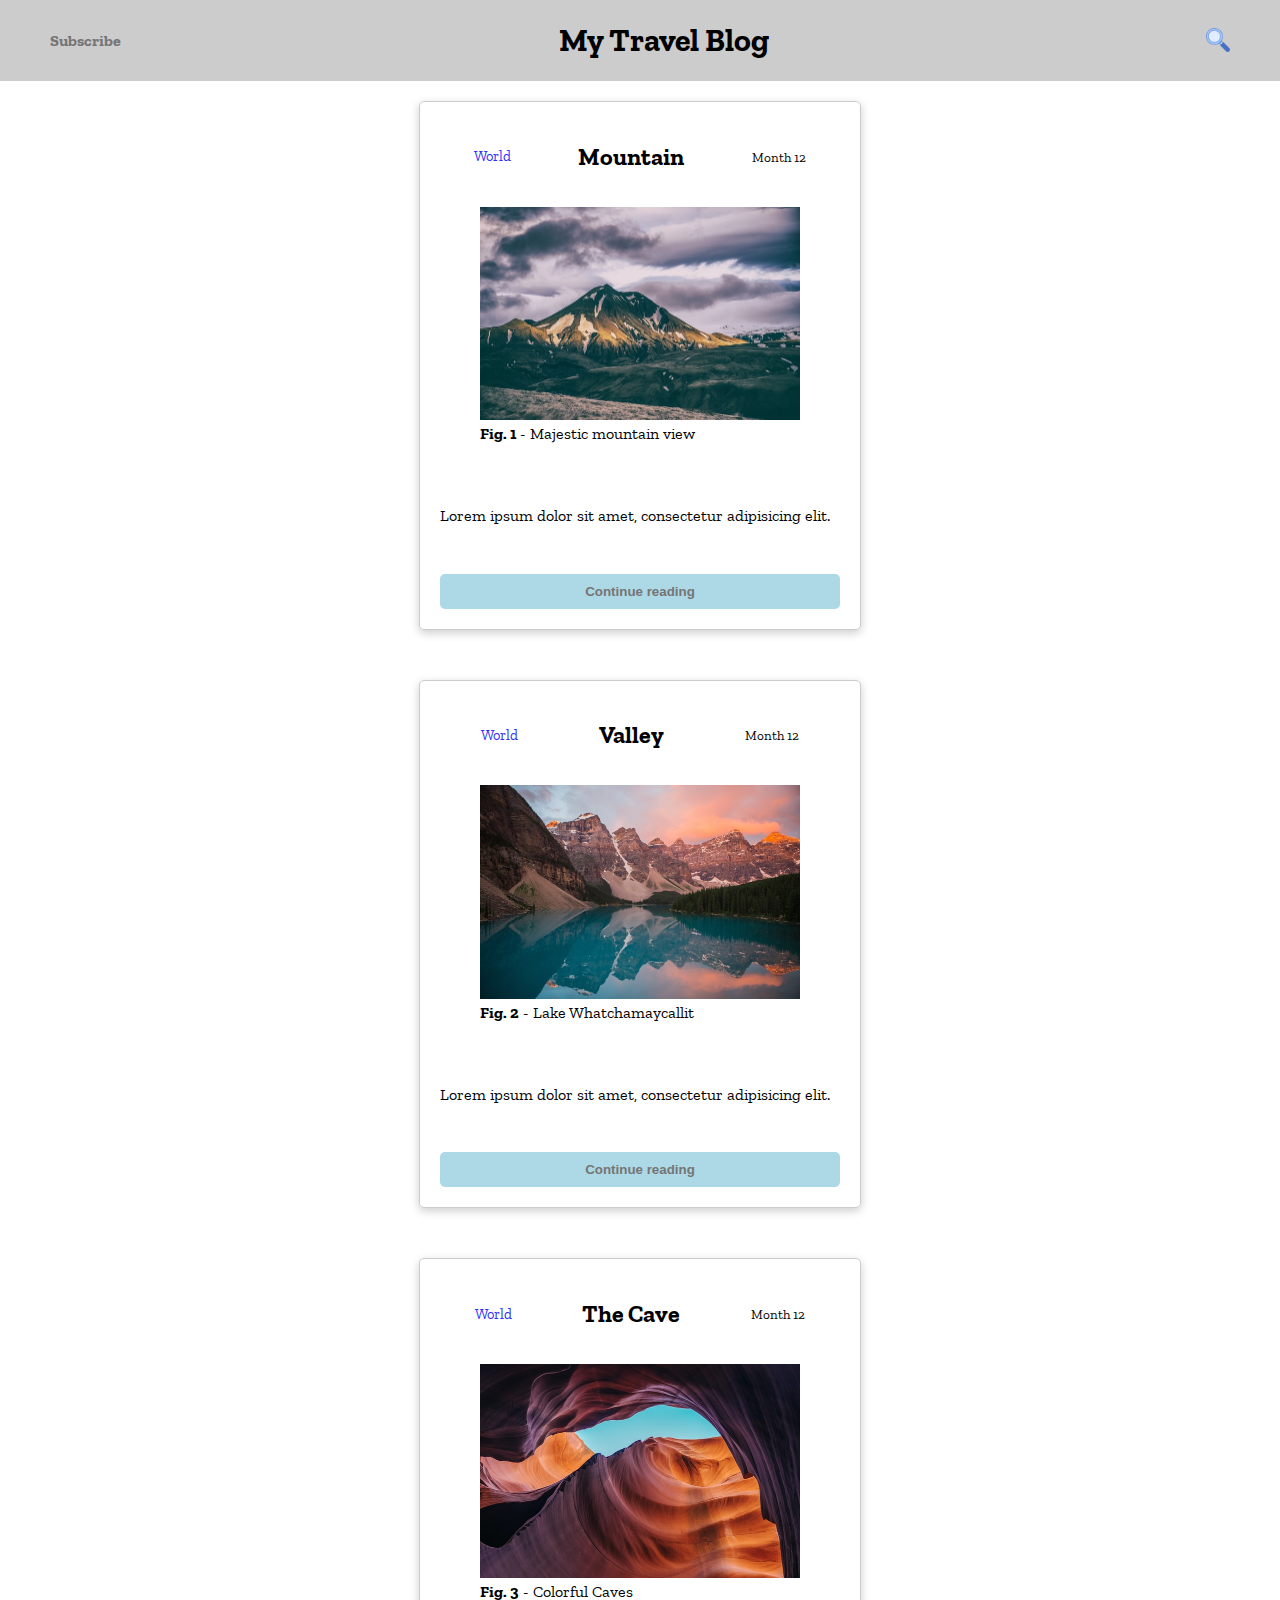
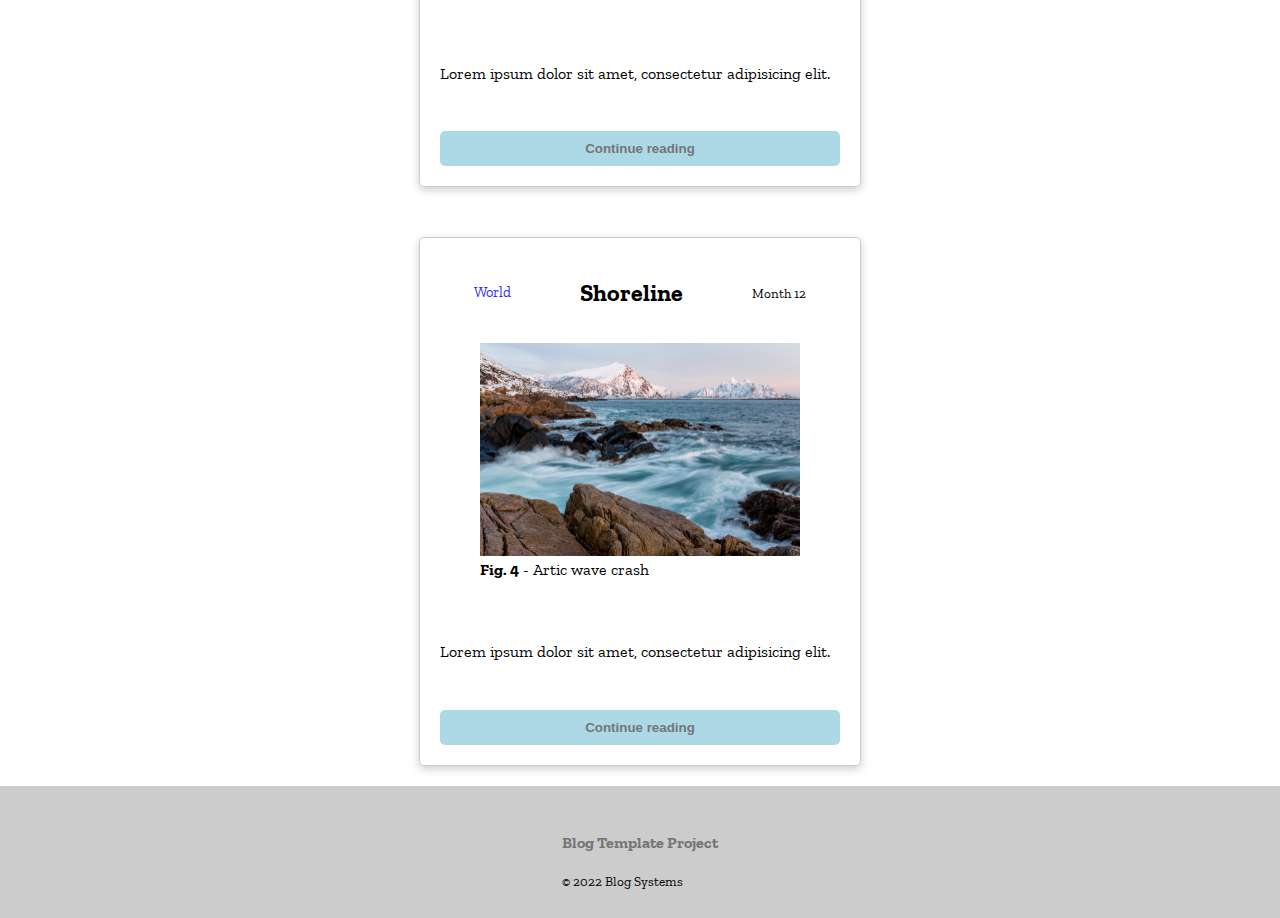
<file: index.html>
<!DOCTYPE html>
<html lang="en">
   <head>
      <meta charset="UTF-8" />
      <meta http-equiv="X-UA-Compatible" content="IE=edge" />
      <meta name="viewport" content="width=device-width, initial-scale=1.0" />
      <title>Blog Homepage</title>
      <link rel="stylesheet" href="css/style.css" />
   </head>
   <body>
      <nav>
         <a href="#" class="nav-link">Subscribe</a>
         <h1>My Travel Blog</h1>
         <img src="img/search.png" alt="search" class="nav-icon" />
      </nav>
      <section class="container">
         <!-- Card #1 -->
         <div class="card">
            <div class="card-header">
               <div class="card-category">World</div>
               <div class="card-title">
                  <h2>Mountain</h2>
               </div>
               <div class="card-date"><small>Month 12</small></div>
            </div>
            <div class="card-description">
               <figure>
                  <img src="img/image-01.jpg" alt="Mountains" class="card-img" />
                  <figcaption><b>Fig. 1</b> - Majestic mountain view</figcaption>
               </figure>
               <p>Lorem ipsum dolor sit amet, consectetur adipisicing elit.</p>
               <button class="btn" type="button" class="btn"><a href="blog-post.html">Continue reading</a></button>  
               </button>
            </div>
         </div>
         <!-- Card ends -->
         <!-- Card #2 -->
         <div class="card">
            <div class="card-header">
               <div class="card-category">World</div>
               <div class="card-title">
                  <h2>Valley</h2>
               </div>
               <div class="card-date"><small>Month 12</small></div>
            </div>
            <div class="card-description">
               <figure>
                  <img src="img/image-02.jpg" alt="Mountains" class="card-img" />
                  <figcaption><b>Fig. 2</b> - Lake Whatchamaycallit</figcaption>
               </figure>
               <p>Lorem ipsum dolor sit amet, consectetur adipisicing elit.</p>
               <button class="btn" type="button" class="btn"><a href="blog-post.html">Continue reading</a></button>  
               </button>
            </div>
         </div>
         <!-- Card ends -->
         <!-- Card #3 -->
         <div class="card">
            <div class="card-header">
               <div class="card-category">World</div>
               <div class="card-title">
                  <h2>The Cave</h2>
               </div>
               <div class="card-date"><small>Month 12</small></div>
            </div>
            <div class="card-description">
               <figure>
                  <img src="img/image-03.jpg" alt="Mountains" class="card-img" />
                  <figcaption><b>Fig. 3</b> - Colorful Caves</figcaption>
               </figure>
               <p>Lorem ipsum dolor sit amet, consectetur adipisicing elit.</p>
               <button class="btn" type="button" class="btn"><a href="blog-post.html">Continue reading</a></button>  
               </button>
            </div>
         </div>
         <!-- Card ends -->
         <!-- Card #4 -->
         <div class="card">
            <div class="card-header">
               <div class="card-category">World</div>
               <div class="card-title">
                  <h2>Shoreline</h2>
               </div>
               <div class="card-date"><small>Month 12</small></div>
            </div>
            <div class="card-description">
               <figure>
                  <img src="img/image-04.jpg" alt="Mountains" class="card-img" />
                  <figcaption><b>Fig. 4</b> - Artic wave crash</figcaption>
               </figure>
               <p>Lorem ipsum dolor sit amet, consectetur adipisicing elit.</p>
               <button class="btn" type="button" class="btn"><a href="blog-post.html">Continue reading</a></button>  
               </button>
            </div>
         </div>
         <!-- Card ends -->
      </section>
      <footer>
         <div class="footer-content">
            <p><a href="#">Blog Template Project</a></p>
            <p><small>&copy; 2022 Blog Systems</small></p>
         </div>
      </footer>
   </body>
</html>
</file>
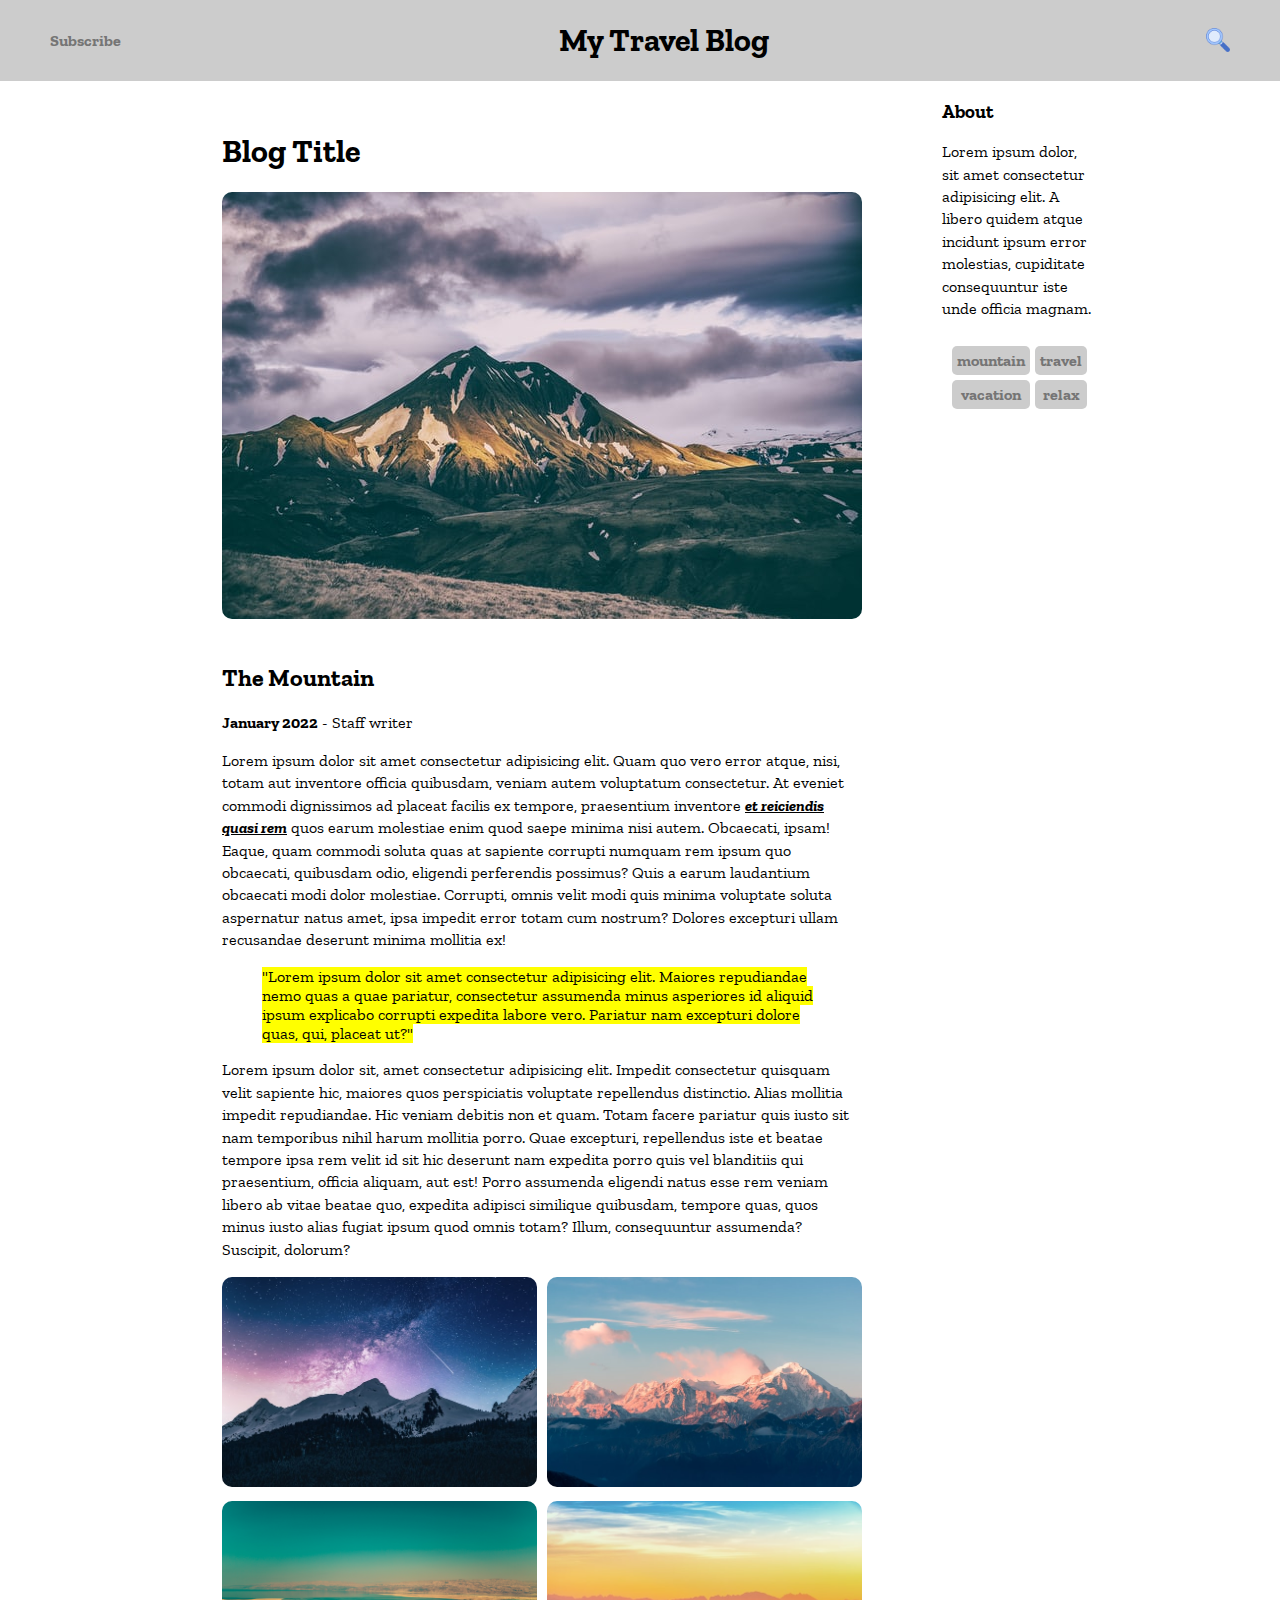
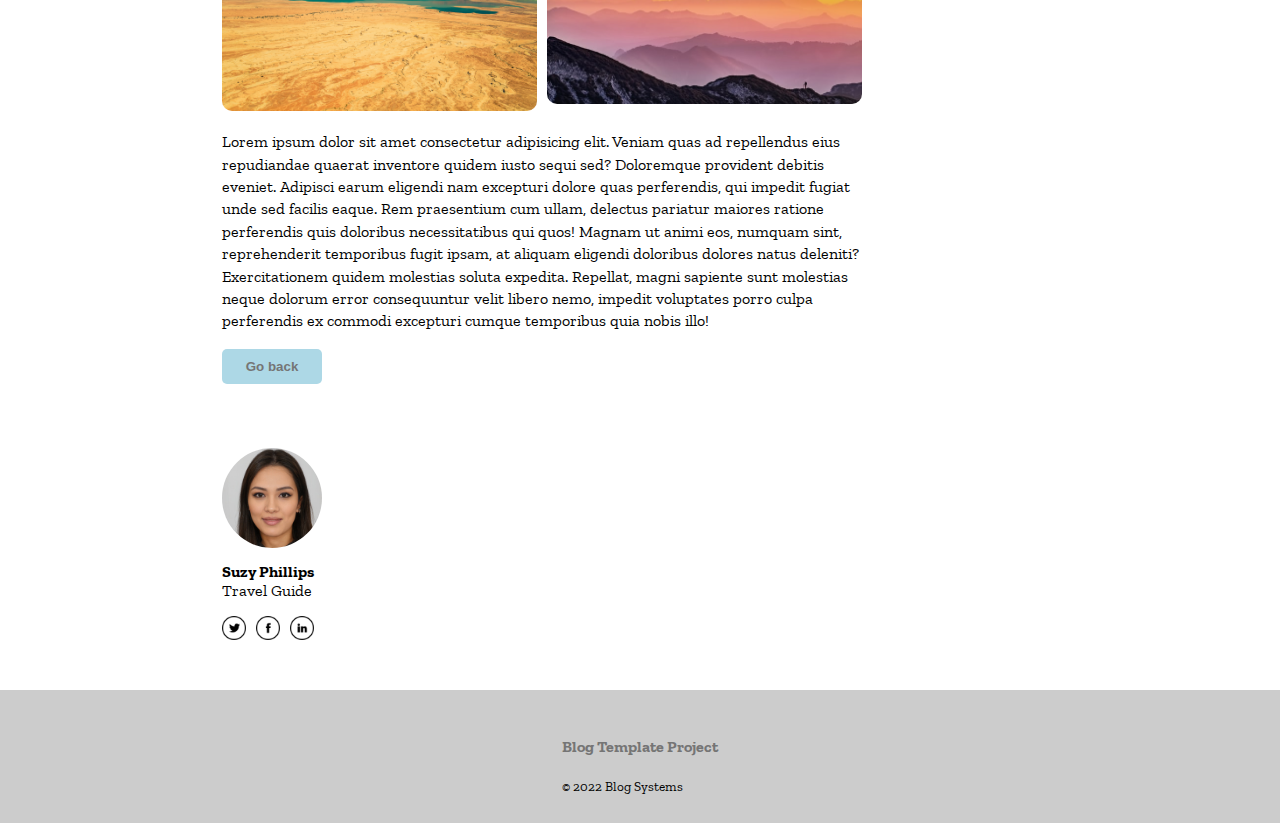
<file: blog-post.html>
<!DOCTYPE html>
<html lang="en">
   <head>
      <meta charset="UTF-8" />
      <meta http-equiv="X-UA-Compatible" content="IE=edge" />
      <meta name="viewport" content="width=device-width, initial-scale=1.0" />
      <title>Blog Post</title>
      <link rel="stylesheet" href="css/style.css" />
      <link rel="stylesheet" href="css/blog.css">
   </head>
   <body>
      <nav>
         <a href="#" class="nav-link">Subscribe</a>
         <h1>My Travel Blog</h1>
         <img src="img/search.png" alt="search" class="nav-icon">
      </nav>
      <div class="container">
         <div class="blog-parent">
            <article>
               <div class="article-header">
                  <h1>Blog Title</h1>
               </div>
               <div class="article-img">
                  <img src="img/image-01.jpg" alt="mountain">
               </div>
               <div class="article-text">
                  <h2>The Mountain</h2>
                  <p><b>January 2022</b> - Staff writer</p>
                  <p>Lorem ipsum dolor sit amet consectetur adipisicing elit. Quam quo vero error atque, nisi, totam aut inventore officia quibusdam, veniam autem voluptatum consectetur. At eveniet commodi dignissimos ad placeat facilis ex tempore, praesentium inventore <u><b><em>et reiciendis quasi rem</em></b></u> quos earum molestiae enim quod saepe minima nisi autem. Obcaecati, ipsam! Eaque, quam commodi soluta quas at sapiente corrupti numquam rem ipsum quo obcaecati, quibusdam odio, eligendi perferendis possimus? Quis a earum laudantium obcaecati modi dolor molestiae. Corrupti, omnis velit modi quis minima voluptate soluta aspernatur natus amet, ipsa impedit error totam cum nostrum? Dolores excepturi ullam recusandae deserunt minima mollitia ex!</p>
                  <blockquote><mark>"Lorem ipsum dolor sit amet consectetur adipisicing elit. Maiores repudiandae nemo quas a quae pariatur, consectetur assumenda minus asperiores id aliquid ipsum explicabo corrupti expedita labore vero. Pariatur nam excepturi dolore quas, qui, placeat ut?"</mark></blockquote>
                  <p>Lorem ipsum dolor sit, amet consectetur adipisicing elit. Impedit consectetur quisquam velit sapiente hic, maiores quos perspiciatis voluptate repellendus distinctio. Alias mollitia impedit repudiandae. Hic veniam debitis non et quam. Totam facere pariatur quis iusto sit nam temporibus nihil harum mollitia porro. Quae excepturi, repellendus iste et beatae tempore ipsa rem velit id sit hic deserunt nam expedita porro quis vel blanditiis qui praesentium, officia aliquam, aut est! Porro assumenda eligendi natus esse rem veniam libero ab vitae beatae quo, expedita adipisci similique quibusdam, tempore quas, quos minus iusto alias fugiat ipsum quod omnis totam? Illum, consequuntur assumenda? Suscipit, dolorum?</p>
                  <div class="blog-gallery">
                     <div class="box-1"><img src="img/gallery-01.jpg" alt="Gallery image"></div>
                     <div class="box-2"><img src="img/gallery-02.jpg" alt="Gallery image"></div>
                     <div class="box-3"><img src="img/gallery-03.jpg" alt="Gallery image"></div>
                     <div class="box-4"><img src="img/gallery-04.jpg" alt="Gallery image"></div>
                  </div>
                  <p>Lorem ipsum dolor sit amet consectetur adipisicing elit. Veniam quas ad repellendus eius repudiandae quaerat inventore quidem iusto sequi sed? Doloremque provident debitis eveniet. Adipisci earum eligendi nam excepturi dolore quas perferendis, qui impedit fugiat unde sed facilis eaque. Rem praesentium cum ullam, delectus pariatur maiores ratione perferendis quis doloribus necessitatibus qui quos! Magnam ut animi eos, numquam sint, reprehenderit temporibus fugit ipsam, at aliquam eligendi doloribus dolores natus deleniti? Exercitationem quidem molestias soluta expedita. Repellat, magni sapiente sunt molestias neque dolorum error consequuntur velit libero nemo, impedit voluptates porro culpa perferendis ex commodi excepturi cumque temporibus quia nobis illo!</p>
                  <button class="btn go-back-btn" type="button" class="btn"><a href="index.html">Go back</a></button>  
                  <p>&nbsp;</p>
               </div>
               <div class="author">
                  <div class="author-img"><img src="img/author.jpg" alt="author image"></div>
                  <div class="author-name">Suzy Phillips</div>
                  <div class="author-title">Travel Guide</div>
                  <div class="author-social">
                     <ul>
                        <li><a href="https://twitter.com/" target="_blank"><img src="img/twitter.png" alt="icons" class="author-social"></a></li>
                        <li><a href="https://www.facebook.com/" target="_blank"><img src="img/facebook.png" alt="icons" class="author-social"></a></li>
                        <li><a href="https://www.linkedin.com/" target="_blank"><img src="img/linkedin.png" alt="icons" class="author-social"></a></li>
                     </ul>
                  </div>
               </div>
            </article>
            <aside>
               <div class="about-section">
                  <h3>About</h3>
                  <p>Lorem ipsum dolor, sit amet consectetur adipisicing elit. A libero quidem atque incidunt ipsum error molestias, cupiditate consequuntur iste unde officia magnam.</p>
               </div>
               <div class="tags">
                  <a href="#" class="tag-link">mountain</a>
                  <a href="#" class="tag-link">travel</a>
                  <a href="#" class="tag-link">vacation</a>
                  <a href="#" class="tag-link">relax</a>
               </div>
            </aside>
         </div>
      </div>
      </div>
      <footer>
         <div class="footer-content">
            <p><a href="#">Blog Template Project</a></p>
            <p><small>&copy; 2022 Blog Systems</small></p>
         </div>
      </footer>
   </body>
</html>
</file>
<file: css/style.css>
/* Imports */
@import url("https://fonts.googleapis.com/css2?family=Zilla+Slab&display=swap");
@import "cards.css";
@import "media.css";

/* General layout */
body {
  margin: 0;
  padding: 0;
  box-sizing: border-box;
  font-family: "Zilla Slab", serif;
}
.container {
  max-width: 70vw;
  margin: auto auto;
}
p {
  line-height: 1.4;
  font-size: 16px;
}

/* Individual sections */
/* Navigation */
nav {
  background-color: #ccc;
  display: flex;
  flex-direction: row;
  align-items: center;
  justify-content: space-between;
  padding: 0 50px;
  position: relative;
}

a {
  text-decoration: none;
  color: #757575;
  font-weight: bold;
}

.nav-icon {
  cursor: pointer;
  width: 24px;
}

footer {
  background-color: #ccc;
  display: flex;
  align-items: center;
  justify-content: center;
}

.footer-content {
  padding-top: 20px;
  margin: 10px;
}
</file>
<file: css/blog.css>
/* General settings */

.blog-parent {
  display: flex;
  justify-content: space-between;
  gap: 50px;
}

article {
  padding: 30px;
}

/* Blog gallery */

.blog-gallery {
  display: grid;
  grid-template-columns: 1fr 1fr;
  grid-template-rows: 1fr 1fr;
  gap: 10px;
  grid-auto-flow: row;
  grid-template-areas:
    "box-1 box-2"
    "box-3 box-4";
}
.blog-gallery img {
  width: 100%;
  border-radius: 10px;
}

.box-1 {
  grid-area: box-1;
}

.box-2 {
  grid-area: box-2;
}

.box-3 {
  grid-area: box-3;
}

.box-4 {
  grid-area: box-4;
}

/* Article settings */

.article-img {
  padding-bottom: 20px;
}
.article-img img {
  border-radius: 10px;
}

/* Author settings */
.author-img img {
  width: 100px;
  border-radius: 50%;
  padding: 10px 0;
}
.author-name {
  font-weight: bold;
}
.author-social ul {
  list-style: none;
  padding: 0;
  display: flex;
}

.author-social li {
  padding-right: 10px;
}
.author-social img {
  width: 24px;
}

.tags {
  padding: 10px;
  display: grid;
  grid-template-columns: repeat(2, 1fr);
  grid-template-rows: 1fr;
  grid-column-gap: 5px;
  grid-row-gap: 5px;
  align-items: center;
  justify-content: center;
}
.tags a {
  background: #ccc;
  padding: 5px;
  border-radius: 5px;
  text-align: center;
}

.tags a:hover {
  background-color: lightblue;
  color: #000;
}
</file>
